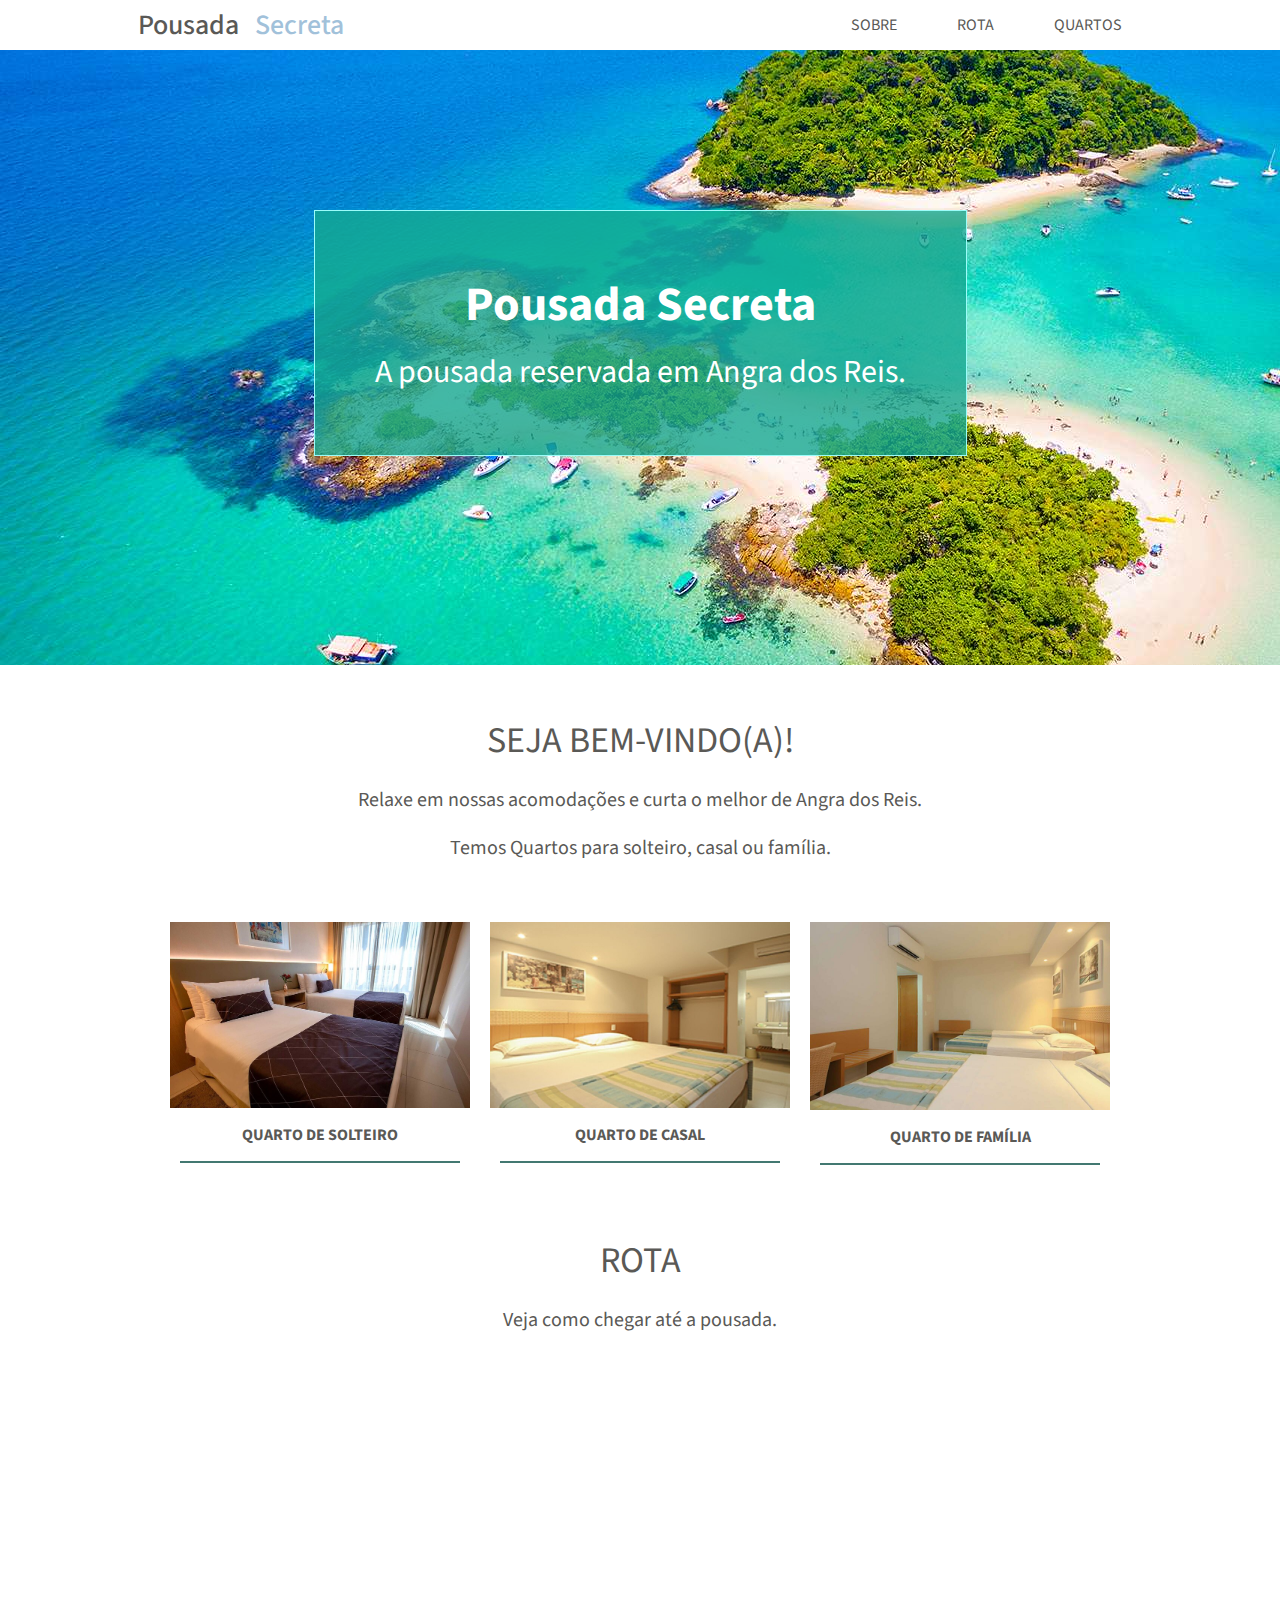
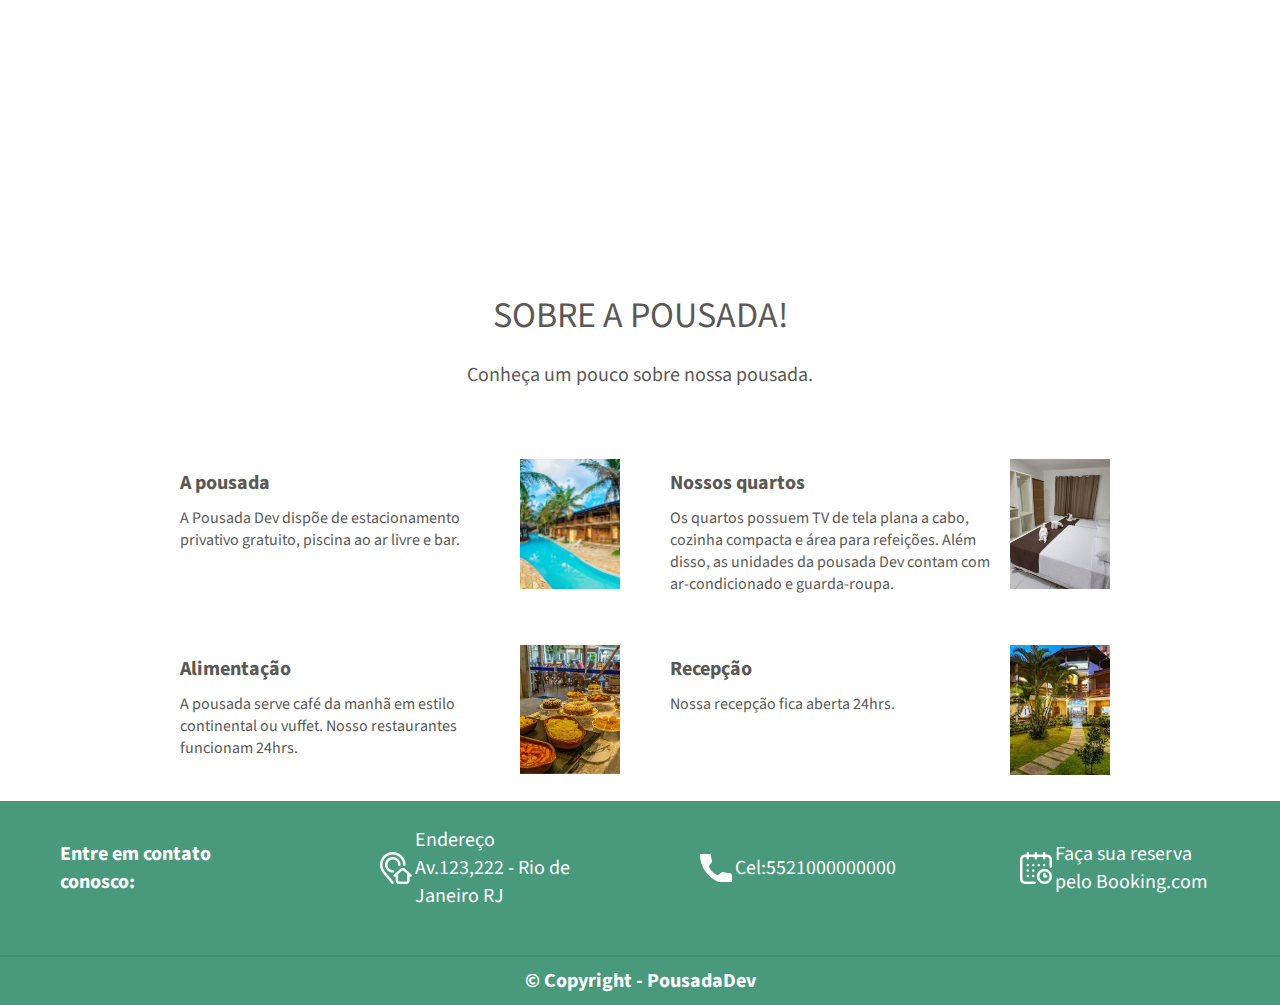
<file: index.html>
<!DOCTYPE html>
<html lang="en">

<head>
    <meta charset="UTF-8">
    <meta http-equiv="X-UA-Compatible" content="IE=edge">
    <meta name="viewport" content="width=device-width, initial-scale=1.0">
    <title>Pousada secreta</title>
    <link
        href="https://fonts.googleapis.com/css2?family=Source+Sans+Pro:ital,wght@0,200;0,300;0,400;0,600;0,700;0,900;1,200;1,300;1,400;1,600;1,700;1,900&display=swap"
        rel="stylesheet">
    <link rel="stylesheet" type="text/css" href="style.css">
</head>

<body>
    <header>
        <nav class="bg-nav">
            <div class="nav">
                <div class="title">
                    <a href="index.html">Pousada <span>Secreta</span></a>
                </div>
                <div class="menu">
                    <ul>
                        <li><a href="index.html#bg-sobre">Sobre</a></li>
                        <li><a href="index.html#bg-rota">Rota</a></li>
                        <li><a href="quartos.html">Quartos</a></li>
                    </ul>
                </div>
            </div>
        </nav>
    </header>
    <main>
        <section class="bg-principal">
            <div class="principal-titulo">
                <h1>Pousada Secreta</h1>
                <p>A pousada reservada em Angra dos Reis.</p>
            </div>
        </section>

        <section class="bg-bemvindo">
            <div class="bemvindo informacoes">
                <h3>Seja bem-vindo(a)!</h3>
                <p>Relaxe em nossas acomodações e curta o melhor de Angra dos Reis.</p>
                <p>Temos Quartos para solteiro, casal ou família.</p>
            </div>
            <div class="bemvindo-imagens">
                <a href="quartos.html#qsolteiro"><figure>
                    <img src="img/quarto-solteiro1.jpg" alt="Quarto de Solteiro.">
                    <figcaption><a>Quarto de Solteiro</a></figcaption>
                </figure></a>
                <a href="quartos.html#qcasal"><figure>
                    <img src="img/quarto-casal1.jpg" alt="Quarto de Casal.">
                    <figcaption><a>Quarto de Casal</a></figcaption>
                </figure></a>
                <a href="quartos.html#qfamilia"><figure>
                    <img src="img/quarto-familia1.jpg" alt="Quarto de Familía.">
                    <figcaption><a>Quarto de Família</a></figcaption>
                </figure></a>
            </div>
        </section>

        <section class="bg-rota" id="bg-rota">
            <div class="rota informacoes">
                <h3>Rota</h3>
                <p>Veja como chegar até a pousada.</p>
            </div>
            <iframe
                src="https://www.google.com/maps/embed?pb=!1m18!1m12!1m3!1d1838.0430329474523!2d-42.33705393970016!3d-22.873278862344083!2m3!1f0!2f0!3f0!3m2!1i1024!2i768!4f13.1!3m3!1m2!1s0x976938b4087391%3A0xba0b5ba5f968d34e!2zQXV0byBWaWHDp8OjbyAxMDAx!5e0!3m2!1spt-BR!2sbr!4v1619811306294!5m2!1spt-BR!2sbr"
                width="600" height="450" style="border:0;" allowfullscreen="" loading="lazy"></iframe>
        </section>

        <section class="bg-sobre" id="bg-sobre">
            <div class="sobre informacoes">
                <h3>Sobre a Pousada!</h3>
                <p>Conheça um pouco sobre nossa pousada.</p>
            </div>
            <div class="sobre-qualidades">
                <div class="qualidade">
                    <div>
                        <h4>A pousada</h4>
                        <p>A Pousada Dev dispõe de estacionamento privativo gratuito, piscina ao ar livre e bar.</p>
                    </div>
                    <div>
                        <img src="img/img1.jpg">
                    </div>
                </div>
                <div class="qualidade">
                    <div>
                        <h4>Nossos quartos</h4>
                        <p>Os quartos possuem TV de tela plana a cabo, cozinha compacta e área para refeições. Além
                            disso,
                            as unidades da pousada Dev contam com ar-condicionado e guarda-roupa.</p>
                    </div>
                    <div><img src="img/img2.jpg"></div>
                </div>
                <div class="qualidade">
                    <div>
                        <h4>Alimentação</h4>
                        <p>A pousada serve café da manhã em estilo continental ou vuffet. Nosso restaurantes funcionam
                            24hrs.
                        </p>
                    </div>
                    <div><img src="img/img3.jpg"></div>
                </div>
                <div class="qualidade">
                    <div>
                        <h4>Recepção</h4>
                        <p>Nossa recepção fica aberta 24hrs.</p>
                    </div>
                    <div><img src="img/img5.jpg"></div>
                </div>
            </div>
        </section>
    </main>
    <footer class="bg-rodape">
        <div class="rodape-informacao">
            <div>
                <h4>Entre em contato conosco:</h4>
            </div>
            <div>
                <p class="icone end">Endereço Av.123,222 - Rio de Janeiro RJ</p>
            </div>
            <div>
                <a class="icone tel" href="tel:+5521000000000">Cel:5521000000000</a>
            </div>
            <div>
                <p class="icone res">Faça sua reserva pelo Booking.com</p>
            </div>
        </div>
        <div class="rodape-asign">
            <p>&#169 Copyright - PousadaDev</p>
        </div>
    </footer>
</body>

</html>
</file>
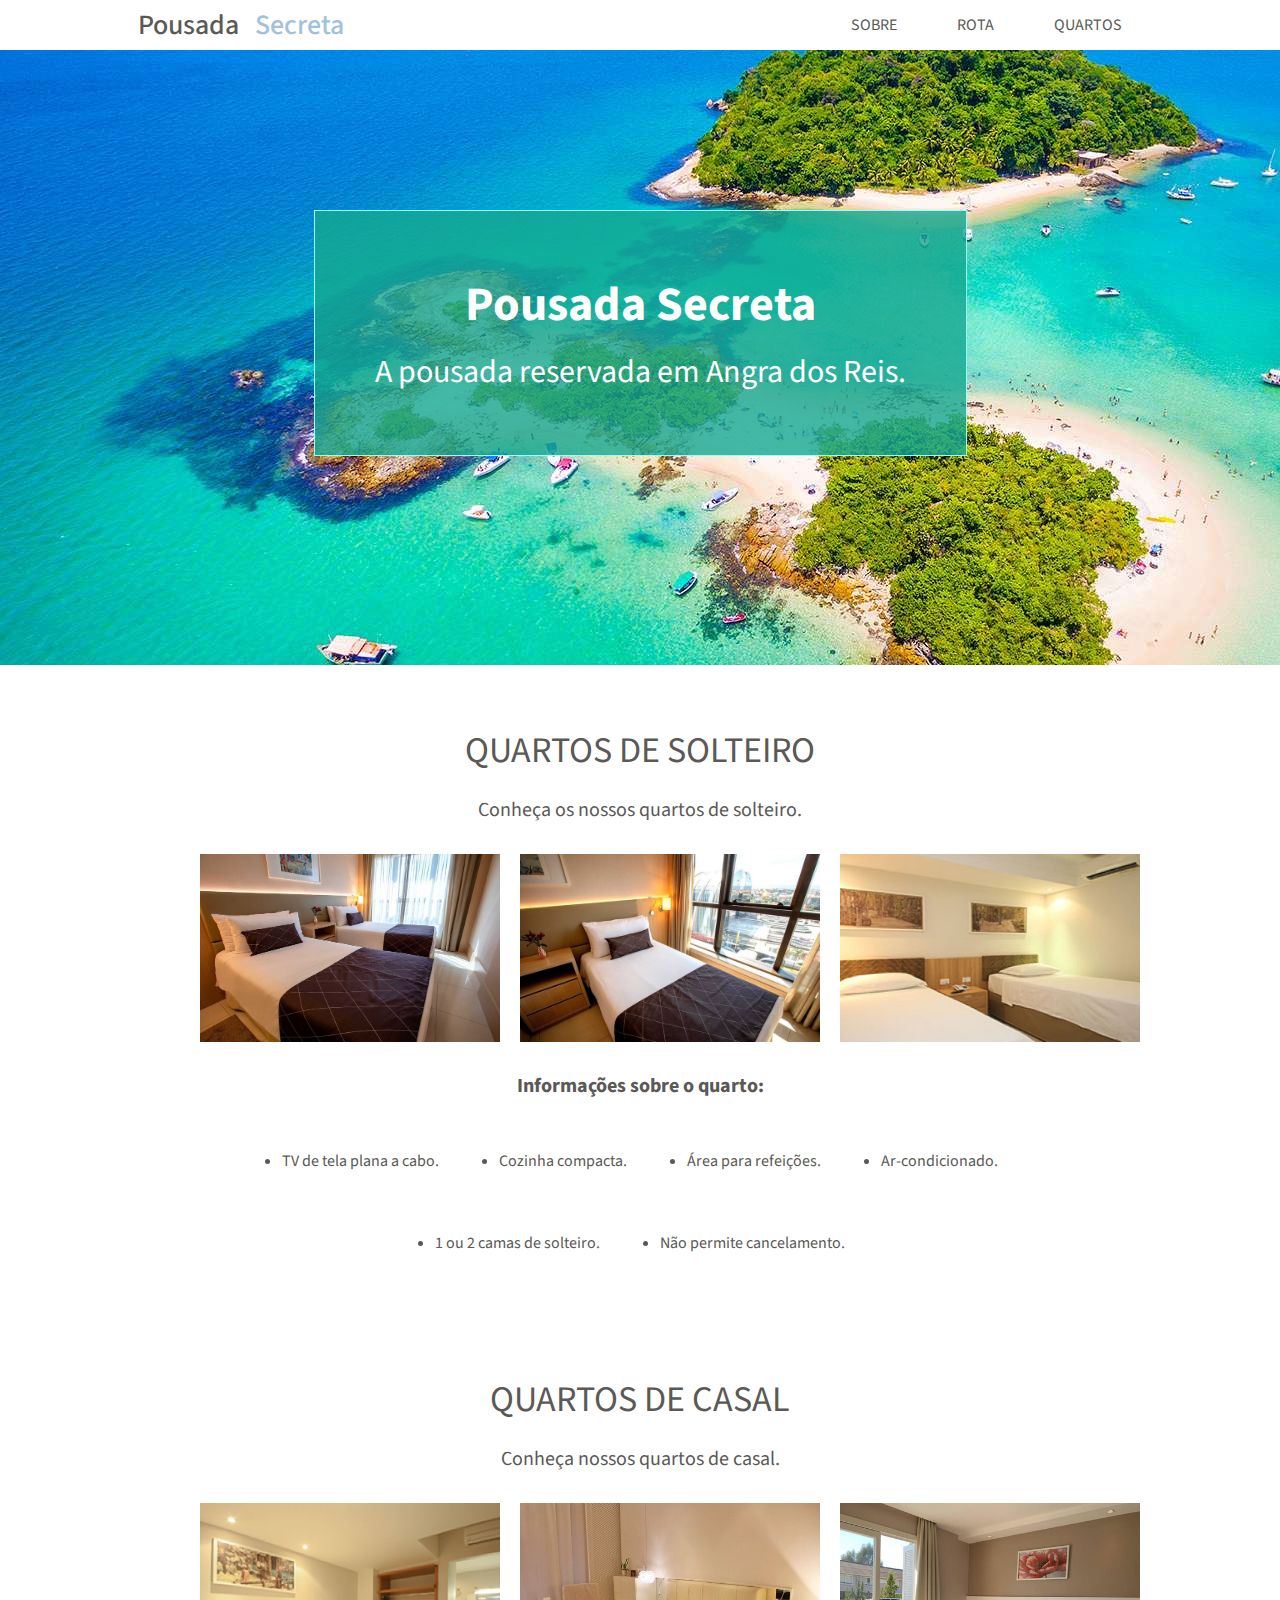
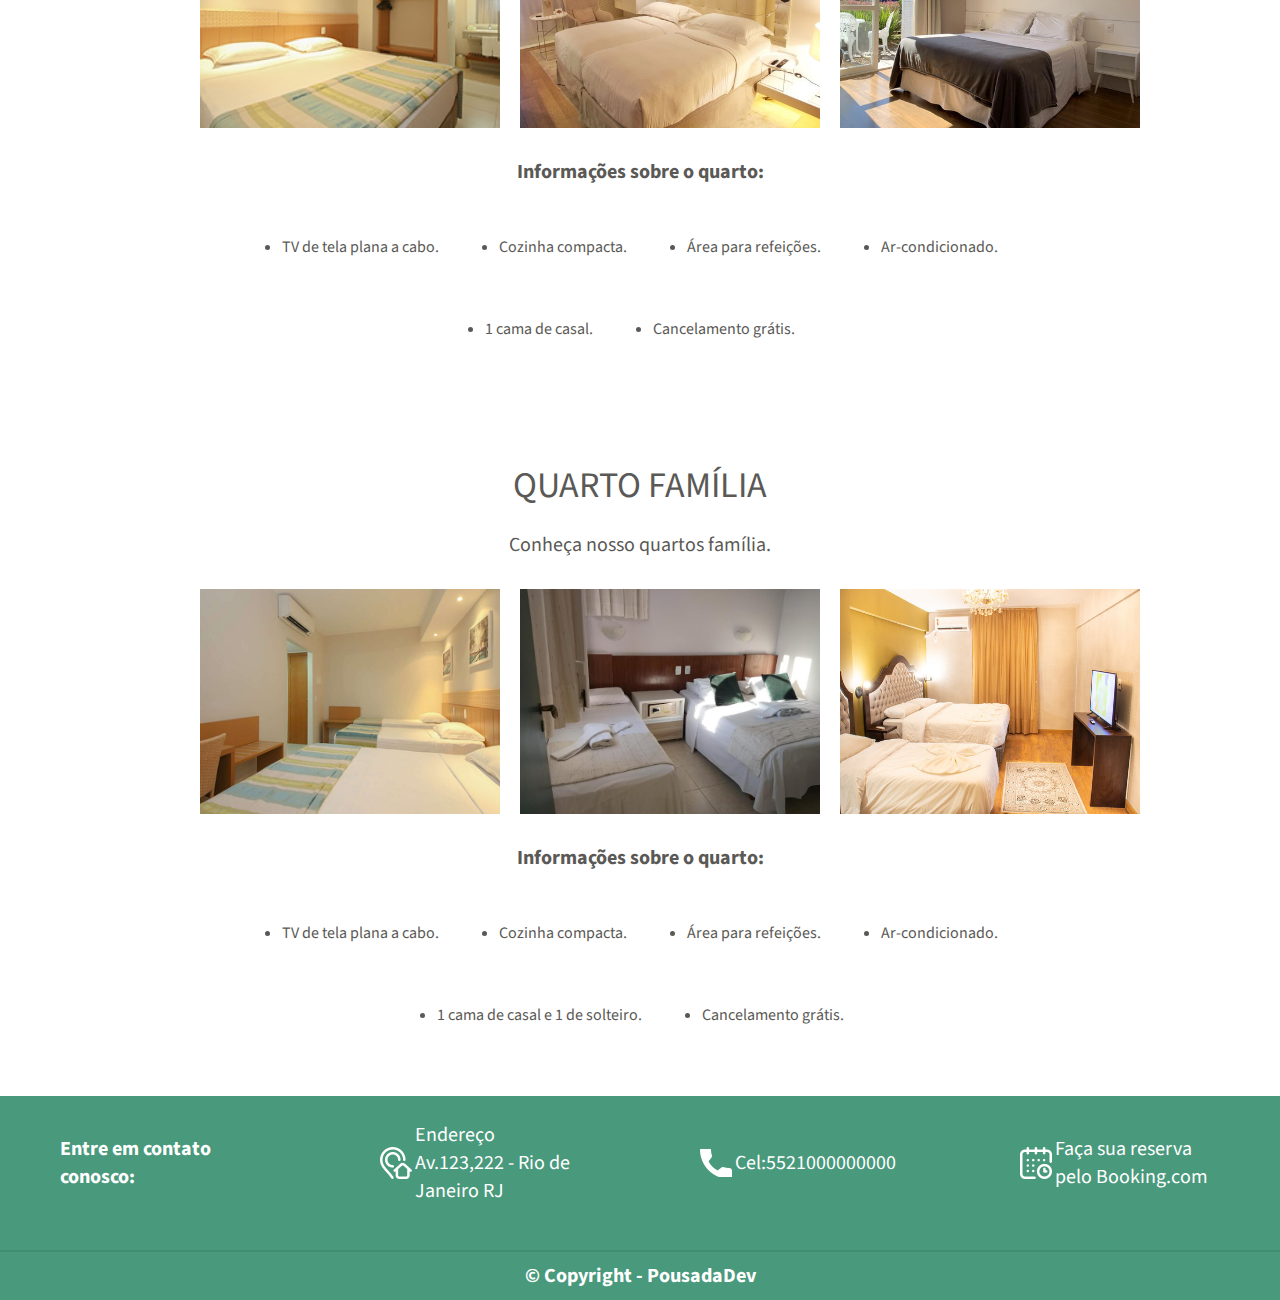
<file: quartos.html>
<!DOCTYPE html>
<html lang="en">

<head>
    <meta charset="UTF-8">
    <meta http-equiv="X-UA-Compatible" content="IE=edge">
    <meta name="viewport" content="width=device-width, initial-scale=1.0">
    <title>Pousada secreta</title>
    <link
        href="https://fonts.googleapis.com/css2?family=Source+Sans+Pro:ital,wght@0,200;0,300;0,400;0,600;0,700;0,900;1,200;1,300;1,400;1,600;1,700;1,900&display=swap"
        rel="stylesheet">
    <link rel="stylesheet" type="text/css" href="style.css">
</head>

<body>
    <header>
        <nav class="bg-nav">
            <div class="nav">
                <div class="title">
                    <a href="index.html">Pousada <span>Secreta</span></a>
                </div>
                <div class="menu">
                    <ul>
                        <li><a href="index.html#bg-sobre">Sobre</a></li>
                        <li><a href="index.html#bg-rota">Rota</a></li>
                        <li><a href="#">Quartos</a></li>
                    </ul>
                </div>
            </div>
        </nav>
    </header>
    <main>
        <section class="bg-principal">
            <div class="principal-titulo">
                <h1>Pousada Secreta</h1>
                <p>A pousada reservada em Angra dos Reis.</p>
            </div>
        </section>

        <section class="secao solteiro informacoes" id="qsolteiro">
            <h3>Quartos de solteiro</h3>
            <p>Conheça os nossos quartos de solteiro.</p>
            <div class="quarto-imagem">
                <figure><img src="/img/quarto-solteiro1.jpg">
                <img src="/img/quarto-solteiro2.jpg">
                <img src="/img/quarto-solteiro3.jpg"></figure>
            </div>
            <p class="strong">Informações sobre o quarto:</p>
            <ul class="caracteristica">
                <li>TV de tela plana a cabo.</li>
                <li>Cozinha compacta.</li>
                <li>Área para refeições.</li>
                <li>Ar-condicionado.</li>
                <li>1 ou 2 camas de solteiro.</li>
                <li>Não permite cancelamento.</li>
            </ul>
        </section>

        <section class="secao casal informacoes" id="qcasal">
            <h3>Quartos de casal</h3>
            <p>Conheça nossos quartos de casal.</p>
            <div class="quarto-imagem">
                <figure><img src="/img/quarto-casal1.jpg">
                <img src="/img/quarto-casal2.jpg">
                <img src="/img/quarto-casal3.jpg"></figure>
            </div>
            <p class="strong">Informações sobre o quarto:</p>
            <ul class="caracteristica">
                <li>TV de tela plana a cabo.</li>
                <li>Cozinha compacta.</li>
                <li>Área para refeições.</li>
                <li>Ar-condicionado.</li>
                <li>1 cama de casal.</li>
                <li>Cancelamento grátis.</li>
            </ul>
        </section>

        <section class="secao familia informacoes" id="qfamilia">
            <h3>Quarto família</h3>
            <p>Conheça nosso quartos família.</p>
            <div class="quarto-imagem">
                <figure><img src="/img/quarto-familia1.jpg">
                <img src="/img/quarto-familia2.jpg">
                <img src="/img/quarto-familia3.jpg"></figure>
            </div>
            <p class="strong">Informações sobre o quarto:</p>
            <ul class="caracteristica">
                <li>TV de tela plana a cabo.</li>
                <li>Cozinha compacta.</li>
                <li>Área para refeições.</li>
                <li>Ar-condicionado.</li>
                <li>1 cama de casal e 1 de solteiro.</li>
                <li>Cancelamento grátis.</li>
            </ul>
        </section>


    </main>

    <footer class="bg-rodape">
        <div class="rodape-informacao">
            <div>
                <h4>Entre em contato conosco:</h4>
            </div>
            <div>
                <p class="icone end">Endereço Av.123,222 - Rio de Janeiro RJ</p>
            </div>
            <div>
                <a class="icone tel" href="tel:+5521000000000">Cel:5521000000000</a>
            </div>
            <div>
                <p class="icone res">Faça sua reserva pelo Booking.com</p>
            </div>
        </div>
        <div class="rodape-asign">
            <p>&#169 Copyright - PousadaDev</p>
        </div>
    </footer>
</body>

</html>
</file>
<file: style.css>
* {
    margin:0;
    padding:0;
    box-sizing: border-box;
}

body {
    font-family: Source Sans Pro;
    scroll-behavior: smooth;
    color:#5a5956;
    background: #ffffff;
}
a {
    text-decoration: none;
    color:#5a5956;
}

/* Formatação do header fixo */

.bg-nav {
    width: 100%;
    background-color: #ffffff;
    position: fixed;
}
.nav {
    max-width: 1024px;
    min-height: 50px;
    margin: 0 auto;

    display: flex;
    justify-content: space-between;
    align-items: center;
}
.title a {
    font-size: 1.75em;
    font-weight: 500;
    color:#5a5956;
    padding: 10px;
}
.title span {
    color:#a1c1da;
    padding: 10px;
}

.menu ul {
    list-style: none;
    display: flex;
    flex-flow: row wrap;
}

.menu a {
    text-transform: uppercase;
    padding: 10px;
    margin: 20px;
}

@media (max-width:580px) {
    .menu a {
        margin: 5px;
    }
}

/* Formatação da seção principal */

.bg-principal {
    width: 100%;
    height: 665px;
    background-image: url("/img/img-fundo.jpg");

    display: flex;
    justify-content: center;
    align-items: center;
}
.principal-titulo {
    background: rgba(20,168,145,.8);
    padding: 50px;
    border: 1px solid rgba(155,252,249,255);
    margin: 10px;
}
.principal-titulo h1 {
    font-size: 3em;
    text-align:center;
    margin: 10px;
    color:#ffffff;
}
.principal-titulo p {
    text-align: center;
    font-size: 2em;
    margin:10px;
    color:#ffffff;
}

/* Formatação da seção bem-vindo */

.bg-bemvindo {
    max-width: 980px;
    margin: 0 auto;
    display: flex;
    flex-direction: column;
}

.bemvindo-imagens {
    display: flex;
    flex-wrap: wrap;
    justify-content: center;
}

.bemvindo-imagens figure {
    margin: 10px;
}

.bemvindo-imagens figure figcaption {
    text-transform: uppercase;
    text-align:center;
    font-weight: 700;
    margin: 10px;
    padding-bottom: 15px;
    border-bottom: 2px solid #437871;
}

.bemvindo-imagens figure img {
    max-width: 300px;
}

/* Formatação da seção rota */

iframe {
    width: 100%;    
}

/*formatacao da guia sobre */

.bg-sobre {
    max-width: 980px;
    margin: 0 auto;
}

.sobre-qualidades {
    display: flex;
    flex-flow: row wrap;
    justify-content: center;
}

.qualidade {
    display: flex;
    width: 450px;
    margin:20px;
    justify-content: space-between;
}
.qualidade h4 {
    margin:10px;
    font-size:1.25em;
    font-weight: 700;
}
.qualidade p {
    margin: 10px;
}
.qualidade img {
    max-width: 100px;
    height: 130px;
    object-fit:cover;
}

/* Formatação do rodapé */

.bg-rodape {
    width: 100%;
    background: #49997c;
    display: flex;
    flex-flow: column;
    justify-content: space-around;
    align-items: center;
    color:#ffffff;
}
.rodape-informacao {
    width: 100%;
    margin: 0 auto;
    display: flex;
    flex-flow:row wrap;
    justify-content: space-around;
    padding-bottom: 20px;
    border-bottom: 2px solid #3f8e71;
}
.rodape-informacao a{
    color:#ffffff;
}
.rodape-informacao div {
    font-size: 1.25em;
    max-width: 230px;
    margin: 10px;
    display: flex;
    align-items: center;
    padding:15px;
    flex: 1 1 auto;
}

.rodape-asign {
    font-size: 1.25em;
    font-weight: 700;
    margin: 10px;
}
.icone {
    padding-left: 35px;
    background: no-repeat left center;
    text-decoration: none;
}
.icone.end {
    background-image:url(/img/icones/endereco.png);
}
.icone.tel {
    background-image: url(/img/icones/telefone.png);
}
.icone.res {
    background-image: url(/img/icones/calendario.png);
}


/*Formatacoes das classes reutilizadas*/
.secao {
    max-width: 980px;
    margin: 10px auto;
}


.informacoes {
    text-align: center;
    align-self: center;
    padding: 30px;
}
.informacoes h3 {
    text-transform: uppercase;
    font-weight: 400;
    font-size: 2.25em;
    margin:20px;
}
.informacoes p {
    font-size: 1.25em;
    margin:20px;
}


.quarto-imagem figure {
    margin: 10px;
    width: 300px;
    display: flex;
}
.quarto-imagem img {
    width: 100%;
    margin: 10px;
}

.caracteristica {
    display: flex;
    flex-flow:row wrap;
    justify-content: center;
}
.caracteristica li {
    margin: 30px;
    
}

.strong {
    font-weight: 700;
}
</file>
